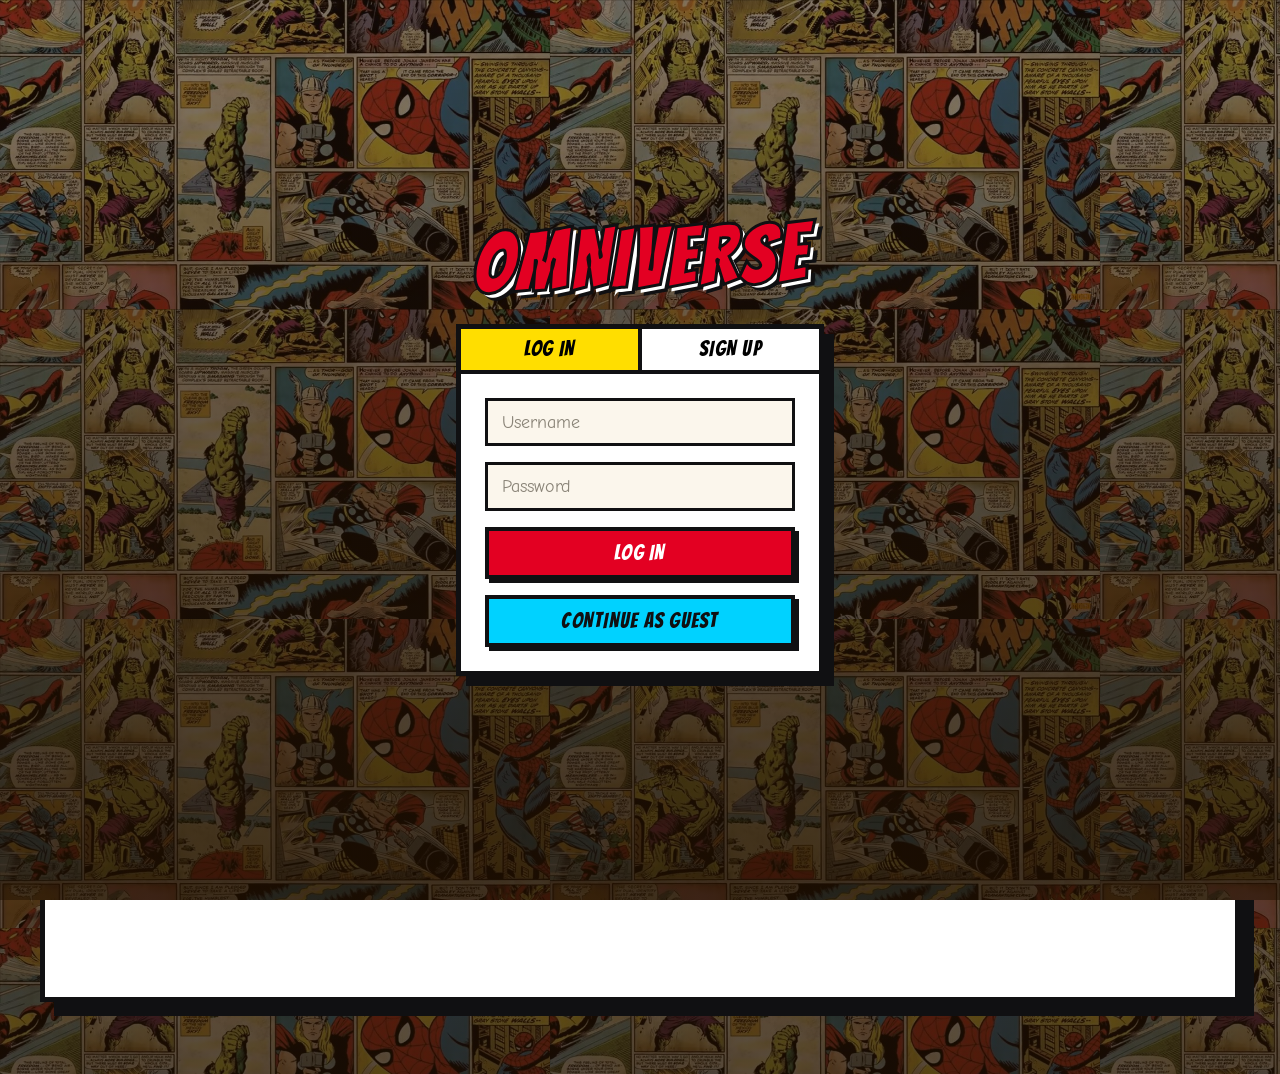
<file: index.html>
<!DOCTYPE html>
<html lang="en">
<head>
    <meta charset="UTF-8">
    <meta name="viewport" content="width=device-width, initial-scale=1.0">
    <title>OMNIVERSE // Metahuman Classified</title>
    <link href="https://fonts.googleapis.com/css2?family=Bangers&family=Comic+Neue:ital,wght@0,400;0,700;1,700&family=Permanent+Marker&display=swap" rel="stylesheet">
    <link rel="stylesheet" href="style.css">
    <script src="shared.js"></script>
</head>
<body>

    <!-- LOGIN / SIGN UP / GUEST -->
    <div id="login-screen" class="login-screen">
        <div class="login-wrap">
            <h1 class="login-logo">OMNIVERSE</h1>

            <section class="login-card">
                <div class="login-tabs">
                    <button type="button" id="tab-login" class="login-tab active" onclick="setAuthMode('login')">LOG IN</button>
                    <button type="button" id="tab-signup" class="login-tab" onclick="setAuthMode('signup')">SIGN UP</button>
                </div>

                <form id="auth-form" class="login-body" novalidate>
                    <input type="text" id="login-user" class="login-input" placeholder="Username" autocomplete="username" maxlength="50">
                    <input type="password" id="login-pass" class="login-input" placeholder="Password" autocomplete="current-password" maxlength="50">

                    <button type="submit" id="auth-submit" class="login-btn login-btn-primary">LOG IN</button>
                    <div id="login-error" class="login-error"></div>

                    <button type="button" class="login-btn login-btn-guest" onclick="loginAsGuest()">CONTINUE AS GUEST</button>
                </form>
            </section>
        </div>
    </div>

    <!-- MAIN APP WRAPPER (Hidden until login) -->
    <header class="comic-masthead">
        <div class="comic-corner-box">
            <span class="cc-price">OMNI</span>
            <span class="cc-code">APPROVED BY AUTHORITY</span>
            <span class="cc-issue">#001</span>
        </div>
        <div class="masthead-center">
            <div class="hero-subhead">THE ULTIMATE METAHUMAN ARCHIVE</div>
            <h1 class="comic-logo">OMNIVERSE</h1>
        </div>
        <div class="mode-toggles">
            <button id="view-mode-btn" class="comic-toggle-btn">📜 SWITCH TO CONTINUOUS STRIP</button>
        </div>
    </header>

    <div id="omni-nav-container"></div>

    <nav id="breadcrumb-trail" class="breadcrumb-bar hidden">
        <span class="crumb" onclick="renderPublishers()">MULTIVERSE HUB</span>
        <span class="crumb hidden" id="crumb-publisher"></span>
        <span class="crumb hidden" id="crumb-faction"></span>
    </nav>

    <section id="tactical-filters" class="comic-nav-deck hidden">
        <div class="search-bubble">
            <span style="font-family:'Bangers'; font-size:1.4rem; color:var(--comic-red);">SEARCH ARCHIVE:</span>
            <input type="text" id="search-input" placeholder="Enter Alias or Civilian Name...">
        </div>
        
        <div class="squad-filters-container">
            <div class="filter-row">
                <button class="tab-btn active" data-key="ALL" data-val="ALL">FULL ROSTER</button>
                <button class="tab-btn" data-key="alignment" data-val="Hero">HEROES</button>
                <button class="tab-btn" data-key="alignment" data-val="Villain">VILLAINS</button>
                <button class="tab-btn" data-key="alignment" data-val="Anti-Hero">ANTI-HEROES</button>
            </div>
        </div>
    </section>

    <div class="arcade-ticker-wrap">
        <div class="ticker-label">COMIC TRIVIA ▶</div>
        <div class="ticker-text" id="arcade-ticker-text">INITIALIZING DATABANKS...</div>
    </div>

    <main class="comic-book-viewport">
        <div class="page-flipper hidden" id="page-flipper">
            <button class="flip-btn" id="prev-page" disabled>◀ PREV PAGE</button>
            <span class="page-indicator" id="page-indicator">PAGE 1 OF ?</span>
            <button class="flip-btn" id="next-page">NEXT PAGE ▶</button>
        </div>

        <section id="comic-stage" class="comic-page-sheet">
            <div class="narrative-box splash-load">
                LOADING MULTIVERSE DATA... PLEASE STAND BY.
            </div>
        </section>
    </main>

    <!-- DOSSIER MODAL -->
    <div id="detail-modal" class="modal hidden">
        <div class="modal-comic-frame">
            <button id="close-modal" class="close-comic-btn">X</button>
            <div id="modal-body">
                <!-- Content injected via JS -->
            </div>
        </div>
    </div>

    <script src="app.js"></script>
</body> 
</html>
</file>
<file: style.css>
:root {
    --ink-black: #101012;
    --comic-red: #e30022;
    --comic-yellow: #ffde00;
    --comic-blue: #00d2ff;
    --comic-white: #ffffff;
    --panel-border: 5px solid #101012;
    --comic-shadow: 10px 10px 0px #101012;
    --small-shadow: 5px 5px 0px #101012;
}

* { box-sizing: border-box; margin: 0; padding: 0; }

body {
    background-color: #d7b579;
    background-image: linear-gradient(rgba(30, 15, 0, 0.4), rgba(30, 15, 0, 0.75)), url('comics/comicstrip.jpg');
    background-repeat: repeat;
    background-size: 100% 100%, 550px auto; 
    animation: comicPan 90s linear infinite;
    font-family: 'Comic Neue', cursive, sans-serif;
    color: var(--ink-black);
    min-height: 100vh;
    padding: 1.5rem 1rem;
    overflow-x: hidden;
}

@keyframes comicPan { 0% { background-position: 0 0, 0 0; } 100% { background-position: 0 0, -800px -1200px; } }
@keyframes panelSmash { 0% { transform: scale(0.8) translateY(-40px); opacity: 0; box-shadow: 0px 0px 0px var(--ink-black); } 70% { transform: scale(1.02) translateY(5px); opacity: 1; box-shadow: 12px 12px 0px var(--ink-black); } 100% { transform: scale(1) translateY(0); opacity: 1; box-shadow: var(--small-shadow); } }
@keyframes vhs-glitch { 0%, 95% { text-shadow: 6px 6px 0px var(--comic-white), 9px 9px 0px var(--ink-black); transform: translate(0, 0); } 96% { text-shadow: 3px 3px 0px #0ff, -3px -3px 0px #f0f; transform: translate(-2px, 1px); } 97% { text-shadow: -3px -3px 0px #0ff, 3px 3px 0px #f0f; transform: translate(2px, -1px); } 98%, 100% { text-shadow: 6px 6px 0px var(--comic-white), 9px 9px 0px var(--ink-black); transform: translate(0, 0); } }
@keyframes cameraShake { 0% { transform: translate(3px, 3px) rotate(0deg); } 20% { transform: translate(-3px, -4px) rotate(-1deg); } 40% { transform: translate(-5px, 0px) rotate(1deg); } 60% { transform: translate(5px, 4px) rotate(0deg); } 80% { transform: translate(3px, -3px) rotate(1deg); } 100% { transform: translate(0px, 0px) rotate(0deg); } }
@keyframes pageTurnNext { 0% { transform: rotateY(0deg); opacity: 1; } 40% { opacity: 0; } 100% { transform: rotateY(-90deg); opacity: 0; } }
@keyframes pageTurnPrev { 0% { transform: rotateY(0deg); opacity: 1; } 40% { opacity: 0; } 100% { transform: rotateY(90deg); opacity: 0; } }
@keyframes arcadeBlink { 0%, 100% { opacity: 1; } 50% { opacity: 0; } }

.hidden { display: none !important; }

/* Masthead & Common UI */
.comic-masthead { max-width: 1200px; margin: 0 auto 1.5rem auto; background: var(--comic-white); border: var(--panel-border); box-shadow: var(--comic-shadow); padding: 1.25rem 1.5rem; display: grid; grid-template-columns: 1fr auto 1fr; align-items: center; position: relative; transform: rotate(-0.5deg); animation: panelSmash 0.5s cubic-bezier(0.25, 1.5, 0.5, 1) forwards; }
.comic-corner-box { justify-self: start; border: 3px solid var(--ink-black); background: var(--comic-white); padding: 0.35rem 0.6rem; display: flex; flex-direction: column; align-items: center; font-family: 'Bangers', cursive; box-shadow: 3px 3px 0px var(--ink-black); text-align: center; line-height: 1.1; transform: rotate(-2deg); transition: transform 0.2s; }
.comic-corner-box:hover { transform: rotate(3deg) scale(1.1); }
.cc-price { font-size: 1.4rem; color: var(--comic-red); }
.cc-code { font-size: 0.6rem; max-width: 70px; letter-spacing: 0.05em; margin: 2px 0; }
.cc-issue { font-size: 1rem; color: var(--comic-blue); }
.masthead-center { justify-self: center; text-align: center; }
.hero-subhead { font-family: 'Bangers', cursive; letter-spacing: 0.15em; color: var(--ink-black); font-size: 1.2rem; }
.comic-logo { font-family: 'Bangers', cursive; font-size: clamp(3.2rem, 8vw, 6.2rem); letter-spacing: 0.06em; line-height: 0.9; color: var(--comic-red); -webkit-text-stroke: 3px var(--ink-black); animation: vhs-glitch 5s infinite; transition: transform 0.2s; }
.comic-logo:hover { transform: scale(1.05) rotate(-2deg); }
.mode-toggles { justify-self: end; }
.comic-toggle-btn { background: var(--comic-blue); color: var(--ink-black); border: var(--panel-border); font-family: 'Bangers', cursive; font-size: 1.15rem; padding: 0.6rem 1rem; box-shadow: var(--small-shadow); cursor: pointer; transition: all 0.15s; }
.comic-toggle-btn:hover { transform: translate(-2px, -2px); box-shadow: 7px 7px 0px var(--ink-black); background: #4ddbff; }

/* Breadcrumbs & Routing UI */
.breadcrumb-bar { max-width: 1200px; margin: 0 auto 1.5rem auto; background: var(--ink-black); color: var(--comic-white); padding: 0.75rem 1.5rem; font-family: 'Bangers', cursive; font-size: 1.5rem; letter-spacing: 0.1em; box-shadow: var(--comic-shadow); }
.crumb { cursor: pointer; transition: color 0.2s; }
.crumb:hover { color: var(--comic-yellow); }
.crumb::after { content: " 💥 "; margin: 0 0.5rem; color: var(--comic-red); }
.crumb:last-child::after { content: ""; }
.active-crumb { color: var(--comic-yellow); }

/* Tactical Filters Deck */
.comic-nav-deck { max-width: 1200px; margin: 0 auto 2rem auto; display: flex; flex-direction: column; gap: 1rem; animation: panelSmash 0.8s cubic-bezier(0.175, 0.885, 0.32, 1.275) forwards; }
.search-bubble { background: var(--comic-white); border: var(--panel-border); box-shadow: var(--comic-shadow); padding: 0.8rem 1.25rem; display: flex; gap: 0.8rem; align-items: center; }
#search-input { flex: 1; background: transparent; border: none; font-family: 'Comic Neue', cursive; font-size: 1.2rem; font-weight: 700; outline: none; color: var(--ink-black); }
.action-btn { background: var(--comic-red); color: var(--comic-white); border: 3px solid var(--ink-black); font-family: 'Bangers', cursive; font-size: 1.2rem; padding: 0.4rem 1.4rem; box-shadow: var(--small-shadow); cursor: pointer; }
.action-btn:hover { background: #ff334b; transform: translate(-1px, -1px); }
.squad-filters-container { background: var(--comic-white); border: var(--panel-border); box-shadow: var(--comic-shadow); padding: 1.25rem 1.5rem; display: flex; flex-direction: column; gap: 1rem; }
.filter-row { display: flex; flex-wrap: wrap; align-items: center; justify-content: center; gap: 1.5rem; width: 100%; border-bottom: 2px dashed rgba(16, 16, 18, 0.2); padding-bottom: 1.25rem; }
.tab-btn { background: var(--comic-white); border: 3px solid var(--ink-black); font-family: 'Bangers', cursive; font-size: 1.15rem; padding: 0.6rem 1.5rem; box-shadow: 4px 4px 0px var(--ink-black); cursor: pointer; transition: all 0.15s; flex-shrink: 0; min-width: 150px; text-align: center; }
.tab-btn.active { background: var(--comic-yellow); transform: translate(-2px, -2px); box-shadow: 6px 6px 0px var(--ink-black); }

/* Viewport & Reader Engine */
.comic-book-viewport { max-width: 1200px; margin: 0 auto 3rem auto; perspective: 1500px; }
.page-flipper { background: var(--comic-white); border: var(--panel-border); box-shadow: var(--comic-shadow); padding: 0.75rem 1.25rem; display: flex; justify-content: space-between; align-items: center; margin-bottom: 1.5rem; }
.flip-btn { background: var(--comic-yellow); border: 3px solid var(--ink-black); font-family: 'Bangers', cursive; font-size: 1.25rem; padding: 0.4rem 1.25rem; box-shadow: var(--small-shadow); cursor: pointer; transition: transform 0.1s, box-shadow 0.1s; }
.flip-btn:hover:not(:disabled) { transform: translate(-2px, -2px); box-shadow: 6px 6px 0px var(--ink-black); }
.flip-btn:active:not(:disabled) { transform: translate(2px, 2px); box-shadow: 0px 0px 0px var(--ink-black); }
.flip-btn:disabled { opacity: 0.4; cursor: not-allowed; }
.page-indicator { font-family: 'Bangers', cursive; font-size: 1.6rem; letter-spacing: 0.1em; color: var(--comic-red); text-shadow: 1px 1px 0px var(--ink-black); }
.comic-page-sheet { background: var(--comic-white); border: var(--panel-border); box-shadow: 14px 14px 0px var(--ink-black); padding: 1.75rem; min-height: 700px; position: relative; transform-style: preserve-3d; }
.page-turning-next .comic-panel-layout { transform-origin: left center; animation: pageTurnNext 0.4s ease-in forwards; }
.page-turning-prev .comic-panel-layout { transform-origin: right center; animation: pageTurnPrev 0.4s ease-in forwards; }

.comic-panel-layout { display: grid; grid-template-columns: repeat(12, 1fr); grid-auto-rows: 240px; gap: 1.25rem; }
.comic-panel { background: #fff; border: var(--panel-border); position: relative; overflow: hidden; cursor: pointer; box-shadow: var(--small-shadow); display: flex; flex-direction: column; opacity: 0; transition: transform 0.2s ease, box-shadow 0.2s ease; }
.comic-panel:hover { z-index: 10; box-shadow: 10px 10px 0px var(--ink-black); transform: translateY(-4px); }
.panel-large { grid-column: span 8; grid-row: span 2; }
.panel-tall  { grid-column: span 4; grid-row: span 2; }
.panel-wide  { grid-column: span 6; grid-row: span 1; }
.panel-half  { grid-column: span 6; grid-row: span 2; }
.panel-third { grid-column: span 4; grid-row: span 1; }
.panel-img { 
    width: 100%; 
    height: 100%; 
    object-fit: cover; 
    position: absolute; 
    top: 0; 
    left: 0; 
    filter: contrast(120%); 
    transition: filter 0.25s ease;
    pointer-events: none; 
}
.comic-panel:hover .panel-img { 
    filter: contrast(130%) brightness(1.1); 
}
.panel-caption-box { position: absolute; top: 10px; left: 10px; background: var(--comic-yellow); border: 2px solid var(--ink-black); padding: 0.25rem 0.65rem; font-family: 'Bangers', cursive; font-size: 1rem; letter-spacing: 0.05em; box-shadow: 3px 3px 0px var(--ink-black); z-index: 2; }
.panel-trivia { position: absolute; top: 50px; left: 10px; right: 10px; background: rgba(255, 255, 255, 0.9); border: 2px solid var(--ink-black); padding: 0.3rem 0.5rem; font-size: 0.8rem; font-weight: 700; z-index: 2; display: none; }
.panel-speech-balloon { position: absolute; bottom: 12px; left: 12px; right: 12px; background: var(--comic-white); border: 3px solid var(--ink-black); border-radius: 12px; padding: 0.5rem 0.75rem; box-shadow: 4px 4px 0px var(--ink-black); z-index: 2; }
.balloon-title { font-family: 'Bangers', cursive; font-size: 1.5rem; line-height: 1; color: var(--comic-red); }
.balloon-sub { font-family: 'Comic Neue', cursive; font-size: 0.9rem; font-weight: 700; color: #222; }
.panel-sfx-stamp { position: absolute; top: 10px; right: 10px; font-family: 'Permanent Marker', cursive; font-size: 1.2rem; color: var(--ink-black); background: var(--comic-blue); border: 3px solid var(--ink-black); padding: 0.2rem 0.6rem; transform: rotate(10deg); box-shadow: 3px 3px 0px var(--ink-black); z-index: 3; }

.comic-strip-layout { display: flex; flex-direction: column; gap: 2.5rem; max-width: 800px; margin: 0 auto; }
.strip-panel { background: var(--comic-white); border: var(--panel-border); box-shadow: var(--comic-shadow); padding: 1.25rem; position: relative; cursor: pointer; opacity: 0; transition: transform 0.2s ease, box-shadow 0.2s ease; }
.strip-panel:hover { box-shadow: 12px 12px 0px var(--ink-black); transform: translateY(-4px); }
.strip-img-frame { width: 100%; height: 400px; border: 4px solid var(--ink-black); overflow: hidden; margin-bottom: 1rem; }
.strip-img-frame img { width: 100%; height: 100%; object-fit: cover; }

/* Fixed Scroll-Lock Modal Elements */
.modal { 
    position: fixed; 
    top: 0; 
    left: 0; 
    width: 100%; 
    height: 100%; 
    background: rgba(16, 16, 18, 0.75); 
    display: flex; 
    justify-content: center; 
    align-items: center; /* PERFECT CENTERING */
    z-index: 9999; 
    opacity: 0; 
    pointer-events: none; 
    transition: opacity 0.2s ease; 
    /* Removed padding and overflow-y from the parent wrapper */
}
.modal:not(.hidden) { opacity: 1; pointer-events: auto; }
.modal-comic-frame { 
    background: var(--comic-white); 
    border: 6px solid var(--ink-black); 
    box-shadow: 18px 18px 0px var(--ink-black); 
    max-width: 650px; 
    width: 90%; 
    max-height: 85vh; /* Prevents it from hitting the edge of the monitor */
    overflow-y: auto; /* Adds a scrollbar specifically INSIDE the card if needed */
    position: relative; 
    padding: 2rem; 
    transform: scale(0.9); 
    transition: transform 0.25s cubic-bezier(0.25, 1.5, 0.5, 1); 
}
.modal:not(.hidden) .modal-comic-frame { transform: scale(1); }
.close-comic-btn { position: absolute; top: 1rem; right: 1.2rem; background: var(--comic-red); color: var(--comic-white); border: 4px solid var(--ink-black); font-family: 'Bangers', cursive; font-size: 1.3rem; padding: 0.3rem 0.9rem; box-shadow: var(--small-shadow); cursor: pointer; z-index: 10; }
.close-comic-btn:hover { background: #ff334b; transform: scale(1.1) rotate(2deg); }
.narrative-box { background: var(--comic-yellow); border: 3px solid var(--ink-black); box-shadow: 4px 4px 0px var(--ink-black); padding: 1rem; font-family: 'Comic Neue', cursive; font-weight: 700; }
.splash-load { font-family: 'Bangers', cursive; font-size: 2rem; text-align: center; margin: 4rem auto; max-width: 500px; }

/* Ticker Elements */
.arcade-ticker-wrap { max-width: 1200px; margin: 0 auto 2rem auto; background: var(--ink-black); border: var(--panel-border); box-shadow: var(--comic-shadow); padding: 0.85rem 1.5rem; display: flex; gap: 1rem; align-items: center; overflow: hidden; transform: rotate(0.2deg); }
.ticker-label { font-family: 'Bangers', cursive; font-size: 1.4rem; color: var(--comic-yellow); letter-spacing: 0.1em; animation: arcadeBlink 1s infinite steps(1); white-space: nowrap; }
.ticker-text { font-family: 'Comic Neue', monospace; font-size: 1.15rem; font-weight: 700; color: #00ffcc; text-transform: uppercase; letter-spacing: 0.05em; text-shadow: 0 0 4px rgba(0, 255, 204, 0.4); transition: opacity 0.3s ease; }
@media (max-width: 768px) { .comic-panel-layout { grid-template-columns: 1fr; grid-auto-rows: 280px; } .panel-large, .panel-tall, .panel-wide, .panel-half, .panel-third { grid-column: span 1; grid-row: span 1; } .comic-dossier-grid { grid-template-columns: 1fr !important; } .narrative-box[style*="grid-column"] { grid-column: span 1 !important; } }

/* ==================== VINTAGE COMIC BOOK ENTRY ==================== */
.comic-entry-banner { text-align: center; margin-bottom: 2.5rem; background: var(--comic-yellow); border: var(--panel-border); box-shadow: var(--comic-shadow); padding: 1rem; transform: rotate(-0.5deg); }
.comic-entry-banner.faction-mode { background: var(--comic-blue); }
.entry-sub { font-family: 'Bangers', cursive; font-size: 1.2rem; letter-spacing: 0.15em; color: var(--comic-red); }
.entry-headline { font-family: 'Bangers', cursive; font-size: clamp(2rem, 5vw, 3.2rem); color: var(--ink-black); letter-spacing: 0.05em; }
.comic-rack-grid { display: grid; grid-template-columns: repeat(auto-fit, minmax(280px, 1fr)); gap: 3rem 2rem; padding: 1rem 0; }
.comic-cover-book { position: relative; height: 440px; background: #fbf6ec; border: 5px solid var(--ink-black); box-shadow: 12px 14px 0px var(--ink-black); cursor: pointer; overflow: hidden; display: flex; flex-direction: column; justify-content: space-between; transform: rotate(var(--cover-tilt)); transition: transform 0.25s cubic-bezier(0.25, 1.5, 0.5, 1), box-shadow 0.2s ease; }
.comic-cover-book:hover { transform: scale(1.03) rotate(0deg) translateY(-4px); box-shadow: 18px 22px 0px var(--comic-red); z-index: 10; }
.comic-spine { position: absolute; top: 0; left: 0; width: 14px; height: 100%; background: linear-gradient(to right, #2a2a2a, #666 40%, #111 80%); box-shadow: inset 1px 0 2px rgba(255, 255, 255, 0.4); z-index: 6; }
.comic-halftone-overlay { position: absolute; top: 0; left: 0; right: 0; bottom: 0; pointer-events: none; opacity: 0.18; background-image: radial-gradient(#000 15%, transparent 16%); background-size: 4px 4px; z-index: 4; }
.cover-header-strip { margin-left: 14px; background: var(--comic-white); border-bottom: 3px solid var(--ink-black); padding: 0.3rem 0.6rem; display: flex; justify-content: space-between; align-items: center; font-family: 'Bangers', cursive; font-size: 0.95rem; z-index: 5; }
.cover-price { color: var(--comic-red); font-size: 1.15rem; }
.cover-stamp { background: var(--comic-yellow); border: 2px solid var(--ink-black); padding: 0 0.3rem; font-size: 0.75rem; }
.cover-art { 
    position: absolute; 
    top: 40px; 
    left: 14px; 
    width: calc(100% - 14px); 
    height: calc(100% - 110px); 
    object-fit: cover; 
    filter: contrast(125%) saturate(110%); 
    transition: filter 0.25s ease; 
    pointer-events: none; 
}
.comic-cover-book:hover .cover-art { 
    filter: contrast(135%) brightness(1.1); 
}
.cover-burst-badge { position: absolute; top: 60px; right: 12px; background: var(--comic-yellow); color: var(--comic-red); font-family: 'Permanent Marker', cursive; font-size: 1.05rem; border: 3px solid var(--ink-black); padding: 0.35rem 0.6rem; transform: rotate(14deg); box-shadow: 3px 3px 0px var(--ink-black); z-index: 5; }
.cover-footer { margin-left: 14px; background: var(--comic-yellow); border-top: 4px solid var(--ink-black); padding: 0.5rem 0.8rem; display: flex; justify-content: space-between; align-items: center; z-index: 5; }
.cover-title { font-family: 'Bangers', cursive; font-size: 1.8rem; color: var(--ink-black); letter-spacing: 0.05em; line-height: 1; }
.cover-barcode span { font-family: monospace; letter-spacing: -2px; font-size: 1.3rem; font-weight: 900; color: #101012; }

/* ==================== LOGIN ==================== */
.login-screen {
    position: fixed;
    inset: 0;
    z-index: 9999;
    overflow-y: auto;
    display: flex;
    background-color: #d7b579;
    background-image: linear-gradient(rgba(30, 15, 0, 0.55), rgba(30, 15, 0, 0.85)), url('comics/comicstrip.jpg');
    background-size: 100% 100%, 550px auto;
    animation: comicPan 90s linear infinite;
}
.login-wrap {
    margin: auto;
    width: 100%;
    max-width: 400px;
    padding: 2rem 1rem;
    display: flex;
    flex-direction: column;
    align-items: center;
}
.login-logo {
    margin-bottom: 1.75rem;
    font-family: 'Bangers', cursive;
    font-size: clamp(3.4rem, 14vw, 5rem);
    letter-spacing: 0.06em;
    line-height: 0.9;
    color: var(--comic-red);
    -webkit-text-stroke: 3px var(--ink-black);
    text-shadow: 4px 4px 0 var(--comic-white), 7px 7px 0 var(--ink-black);
    transform: rotate(-2deg);
}
.login-card {
    width: 100%;
    background: var(--comic-white);
    border: var(--panel-border);
    box-shadow: 10px 10px 0 var(--ink-black);
}

/* Log in / Sign up tabs */
.login-tabs { display: flex; border-bottom: 4px solid var(--ink-black); }
.login-tab {
    flex: 1;
    padding: 0.6rem;
    background: var(--comic-white);
    border: none;
    font-family: 'Bangers', cursive;
    font-size: 1.3rem;
    letter-spacing: 0.06em;
    cursor: pointer;
    transition: background 0.15s;
}
.login-tab + .login-tab { border-left: 4px solid var(--ink-black); }
.login-tab:hover { background: #fff8c2; }
.login-tab.active { background: var(--comic-yellow); }

/* Form */
.login-body { padding: 1.5rem; }
.login-input {
    width: 100%;
    margin-bottom: 1rem;
    padding: 0.7rem 0.85rem;
    background: #fbf6ec;
    border: 3px solid var(--ink-black);
    font-family: 'Comic Neue', cursive;
    font-size: 1.1rem;
    font-weight: 700;
    color: var(--ink-black);
    outline: none;
    transition: background 0.15s, box-shadow 0.15s;
}
.login-input::placeholder { color: #8a8478; font-weight: 400; }
.login-input:focus { background: #fff8c2; box-shadow: 4px 4px 0 var(--ink-black); }

.login-btn {
    width: 100%;
    padding: 0.7rem;
    border: 4px solid var(--ink-black);
    box-shadow: 4px 4px 0 var(--ink-black);
    font-family: 'Bangers', cursive;
    font-size: 1.3rem;
    letter-spacing: 0.06em;
    cursor: pointer;
    transition: transform 0.1s, box-shadow 0.1s, background 0.15s;
}
.login-btn:hover { transform: translate(-2px, -2px); box-shadow: 6px 6px 0 var(--ink-black); }
.login-btn:active { transform: translate(3px, 3px); box-shadow: 1px 1px 0 var(--ink-black); }
.login-btn:focus-visible { outline: 3px solid var(--comic-yellow); outline-offset: 3px; }
.login-btn-primary { background: var(--comic-red); color: var(--comic-white); }
.login-btn-primary:hover { background: #ff334b; }
.login-btn-guest { margin-top: 1rem; background: var(--comic-blue); color: var(--ink-black); }
.login-btn-guest:hover { background: #4ddbff; }

.login-error {
    margin-top: 0.9rem;
    text-align: center;
    font-family: 'Comic Neue', cursive;
    font-size: 1rem;
    font-weight: 700;
    color: var(--comic-red);
}
.login-error:empty { display: none; }

/* ==================== SHARED OMNI NAV (all logged-in pages) ==================== */
.omni-nav-bar {
    max-width: 1200px;
    margin: 0 auto 1.5rem auto;
    background: var(--ink-black);
    border: var(--panel-border);
    box-shadow: var(--comic-shadow);
    padding: 0.75rem 1.25rem;
    display: flex;
    flex-wrap: wrap;
    gap: 0.75rem;
    align-items: center;
    justify-content: space-between;
    transform: rotate(-0.2deg);
}
.omni-nav-links { display: flex; flex-wrap: wrap; gap: 0.6rem; }
.omni-nav-btn {
    display: inline-block;
    background: var(--comic-white);
    color: var(--ink-black);
    border: 3px solid var(--ink-black);
    font-family: 'Bangers', cursive;
    font-size: 1rem;
    letter-spacing: 0.03em;
    padding: 0.45rem 0.9rem;
    box-shadow: 3px 3px 0px var(--comic-white);
    cursor: pointer;
    text-decoration: none;
    transition: transform 0.12s, box-shadow 0.12s, background 0.12s;
}
.omni-nav-btn:hover { transform: translate(-2px, -2px); box-shadow: 5px 5px 0px var(--comic-white); background: var(--comic-yellow); }
.omni-nav-btn.active { background: var(--comic-yellow); box-shadow: 5px 5px 0px var(--comic-red); }
.omni-nav-session { display: flex; align-items: center; gap: 0.75rem; }
.omni-nav-role {
    font-family: 'Bangers', cursive;
    font-size: 0.95rem;
    letter-spacing: 0.1em;
    padding: 0.3rem 0.7rem;
    border: 2px solid currentColor;
    color: var(--comic-yellow);
}
.omni-role-admin { color: var(--comic-red); }
.omni-role-guest { color: var(--comic-blue); }
.omni-nav-logout { background: var(--comic-red); color: var(--comic-white); }
.omni-nav-logout:hover { background: #ff334b; }
@media (max-width: 768px) { .omni-nav-bar { justify-content: center; } .omni-nav-session { width: 100%; justify-content: center; } }

/* ==================== MATCHUP SIMULATOR ==================== */
.matchup-arena { display: flex; align-items: flex-start; justify-content: center; gap: 1.5rem; flex-wrap: wrap; margin: 2rem 0; }
.matchup-side { flex: 1 1 280px; max-width: 320px; display: flex; flex-direction: column; align-items: center; gap: 1rem; }
.matchup-vs { font-family: 'Bangers', cursive; font-size: 3rem; color: var(--comic-red); -webkit-text-stroke: 2px var(--ink-black); align-self: center; margin-top: 2.5rem; transform: rotate(-6deg); }
.matchup-select {
    width: 100%; padding: 0.6rem 0.75rem; border: 3px solid var(--ink-black); background: #fbf6ec;
    font-family: 'Comic Neue', cursive; font-weight: 700; font-size: 1.05rem; box-shadow: var(--small-shadow);
}
.matchup-slot-empty, .matchup-fighter-card {
    width: 100%; background: var(--comic-white); border: var(--panel-border); box-shadow: var(--small-shadow);
    padding: 1rem; text-align: center; position: relative; transition: box-shadow 0.2s, transform 0.2s;
}
.matchup-fighter-card.winner-glow { box-shadow: 0 0 0 4px var(--comic-yellow), 10px 10px 0px var(--ink-black); transform: translateY(-4px); }
.matchup-slot-label { font-family: 'Bangers', cursive; font-size: 1rem; letter-spacing: 0.1em; color: var(--comic-blue); margin-bottom: 0.5rem; }
.matchup-slot-placeholder { font-family: 'Comic Neue', cursive; font-weight: 700; color: #8a8478; padding: 2.5rem 0; }
.matchup-fighter-card img { width: 100%; height: 180px; object-fit: cover; border: 3px solid var(--ink-black); margin-bottom: 0.75rem; }
.matchup-fighter-name { font-family: 'Bangers', cursive; font-size: 1.6rem; color: var(--comic-red); line-height: 1; }
.matchup-fighter-sub { font-family: 'Comic Neue', cursive; font-weight: 700; font-size: 0.9rem; margin-top: 0.25rem; }
.winner-stamp {
    position: absolute; top: -14px; right: -10px; background: var(--comic-yellow); color: var(--ink-black);
    border: 3px solid var(--ink-black); font-family: 'Permanent Marker', cursive; font-size: 1.1rem;
    padding: 0.3rem 0.6rem; transform: rotate(10deg); box-shadow: 3px 3px 0px var(--ink-black); z-index: 2;
}
.stat-compare-box { max-width: 700px; margin: 2rem auto 0 auto; display: flex; flex-direction: column; gap: 0.9rem; }
.stat-row { display: grid; grid-template-columns: 2.5rem 1fr 2.5rem; align-items: center; gap: 0.75rem; }
.stat-value { font-family: 'Bangers', cursive; font-size: 1.3rem; text-align: center; color: var(--ink-black); }
.stat-value.stat-win { color: var(--comic-red); }
.stat-track { display: grid; grid-template-columns: 1fr auto 1fr; align-items: center; gap: 0.5rem; background: #ece4d4; border: 2px solid var(--ink-black); padding: 0.25rem 0.5rem; }
.stat-fill { height: 10px; background: var(--comic-blue); border-radius: 2px; transition: width 0.4s ease; }
.stat-fill-a { justify-self: end; }
.stat-fill-b { justify-self: start; }
.stat-fill.stat-win { background: var(--comic-red); }
.stat-label { font-family: 'Comic Neue', cursive; font-weight: 700; font-size: 0.7rem; letter-spacing: 0.05em; text-align: center; white-space: nowrap; }
@media (max-width: 640px) { .stat-label { font-size: 0.55rem; } }

/* ==================== ADMIN CONSOLE ==================== */
.admin-table-wrap { overflow-x: auto; border: var(--panel-border); box-shadow: var(--small-shadow); }
.admin-table { width: 100%; border-collapse: collapse; font-family: 'Comic Neue', cursive; }
.admin-table th { background: var(--ink-black); color: var(--comic-yellow); font-family: 'Bangers', cursive; letter-spacing: 0.05em; padding: 0.6rem 0.75rem; text-align: left; }
.admin-table td { padding: 0.5rem 0.75rem; border-bottom: 2px solid #e5ddc9; font-weight: 700; vertical-align: middle; }
.admin-table tr:hover td { background: #fff8c2; }
.admin-row-thumb { width: 44px; height: 44px; object-fit: cover; border: 2px solid var(--ink-black); display: block; }
.admin-row-actions { white-space: nowrap; display: flex; gap: 0.5rem; }
.admin-row-actions .action-btn { font-size: 0.9rem; padding: 0.3rem 0.8rem; }

.admin-fieldset { border: var(--panel-border); box-shadow: var(--small-shadow); margin: 1.5rem 0; padding: 1rem 1.25rem 1.25rem 1.25rem; background: var(--comic-white); }
.admin-fieldset legend { font-family: 'Bangers', cursive; font-size: 1.2rem; letter-spacing: 0.08em; color: var(--comic-red); padding: 0 0.5rem; }
.admin-fieldset-disabled { opacity: 0.6; }
.admin-disabled-note { font-family: 'Comic Neue', cursive; font-weight: 700; color: #6b6458; }
.admin-field-grid { display: grid; grid-template-columns: repeat(auto-fit, minmax(220px, 1fr)); gap: 1rem; }
.admin-field { display: flex; flex-direction: column; gap: 0.3rem; font-family: 'Comic Neue', cursive; font-weight: 700; font-size: 0.85rem; }
.admin-field-wide { grid-column: 1 / -1; }
.admin-field input, .admin-field select, .admin-field textarea {
    padding: 0.5rem 0.6rem; border: 3px solid var(--ink-black); background: #fbf6ec;
    font-family: 'Comic Neue', cursive; font-weight: 700; font-size: 0.95rem; resize: vertical;
}
.admin-field input:focus, .admin-field select:focus, .admin-field textarea:focus { background: #fff8c2; outline: none; }
.admin-nemesis-list { display: flex; flex-direction: column; gap: 0.5rem; }
.admin-nemesis-row { display: flex; justify-content: space-between; align-items: center; gap: 1rem; background: #fbf6ec; border: 2px solid var(--ink-black); padding: 0.5rem 0.75rem; font-family: 'Comic Neue', cursive; font-weight: 700; }
.admin-nemesis-row .action-btn { font-size: 0.85rem; padding: 0.25rem 0.7rem; flex-shrink: 0; }

/* ==================== INTEL LOG ==================== */
.intel-feed { display: flex; flex-direction: column; gap: 1.25rem; margin-top: 1.5rem; }
.intel-card { display: flex; gap: 1rem; background: #fbf6ec; border: var(--panel-border); box-shadow: var(--small-shadow); padding: 1rem; }
.intel-card img { width: 64px; height: 64px; object-fit: cover; border: 3px solid var(--ink-black); flex-shrink: 0; }
.intel-card-body { flex: 1; display: flex; flex-direction: column; gap: 0.5rem; }
.intel-card-head { display: flex; justify-content: space-between; align-items: center; flex-wrap: wrap; gap: 0.5rem; }
.intel-hero-name { font-family: 'Bangers', cursive; font-size: 1.4rem; color: var(--comic-red); }
.threat-badge { font-family: 'Bangers', cursive; font-size: 0.85rem; letter-spacing: 0.05em; padding: 0.2rem 0.65rem; border: 2px solid var(--ink-black); color: var(--ink-black); }
.threat-monitoring { background: var(--comic-blue); }
.threat-elevated { background: var(--comic-yellow); }
.threat-critical { background: var(--comic-red); color: var(--comic-white); }
.threat-neutralized { background: #b7e4b7; }
.intel-report-text { font-family: 'Comic Neue', cursive; font-weight: 700; white-space: pre-wrap; }
.intel-card-meta { font-family: 'Comic Neue', cursive; font-size: 0.8rem; color: #6b6458; }
.intel-card-actions { display: flex; gap: 0.5rem; }
.intel-card-actions .action-btn { font-size: 0.85rem; padding: 0.3rem 0.8rem; }
.intel-edit-form { display: flex; flex-direction: column; gap: 0.6rem; }
.intel-edit-form input, .intel-edit-form textarea { padding: 0.5rem; border: 3px solid var(--ink-black); background: #fff; font-family: 'Comic Neue', cursive; font-weight: 700; }
</file>
